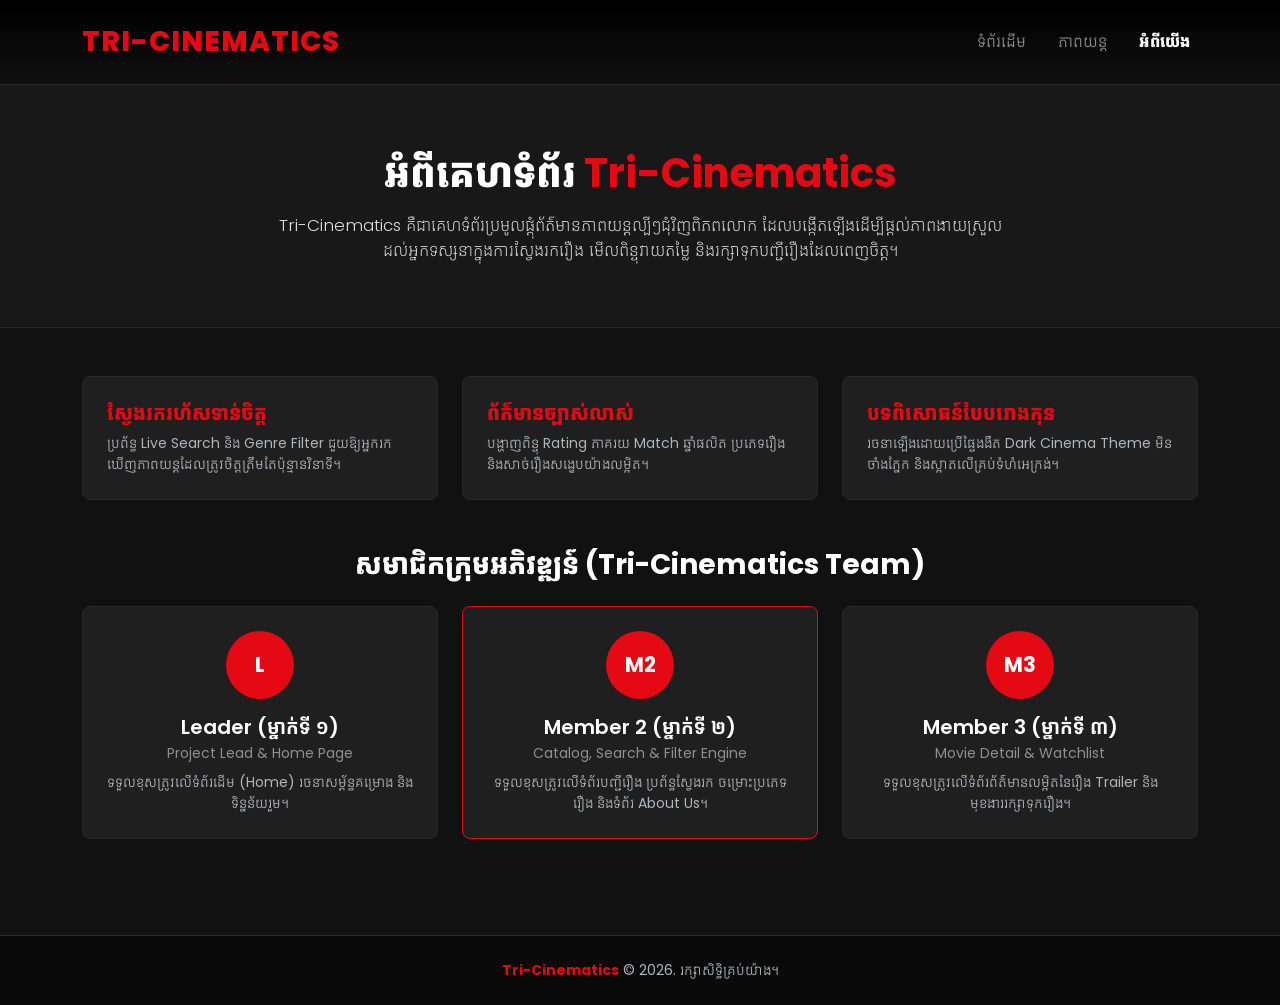
<file: pages/about.html>
<!DOCTYPE html>
<html lang="km">
<head>
    <meta charset="UTF-8">
    <meta name="viewport" content="width=device-width, initial-scale=1.0">
    <title>អំពីយើង - Tri-Cinematics</title>
    <!-- Bootstrap 5 CSS -->
    <link href="https://cdn.jsdelivr.net/npm/bootstrap@5.3.3/dist/css/bootstrap.min.css" rel="stylesheet">
    <!-- Custom Cinema Theme CSS (ប្រើ ../ ព្រោះស្ថិតក្នុងថត pages/) -->
    <link rel="stylesheet" href="../css/style.css">
</head>
<body class="d-flex flex-column min-vh-100">

    <!-- Navbar -->
    <nav class="navbar navbar-expand-lg navbar-dark navbar-netflix sticky-top py-3">
        <div class="container">
            <a class="navbar-brand brand-logo fs-3" href="../index.html">Tri-Cinematics</a>
            <button class="navbar-toggler" type="button" data-bs-toggle="collapse" data-bs-target="#navbarNav">
                <span class="navbar-toggler-icon"></span>
            </button>
            <div class="collapse navbar-collapse justify-content-end" id="navbarNav">
                <ul class="navbar-nav gap-3">
                    <li class="nav-item">
                        <a class="nav-link" href="../index.html">ទំព័រដើម</a>
                    </li>
                    <li class="nav-item">
                        <a class="nav-link" href="../movies.html">ភាពយន្ត</a>
                    </li>
                    <li class="nav-item">
                        <a class="nav-link active fw-bold text-white" href="about.html">អំពីយើង</a>
                    </li>
                </ul>
            </div>
        </div>
    </nav>

    <!-- Hero Header -->
    <header class="py-5 text-center" style="background-color: #181818; border-bottom: 1px solid #2a2a2a;">
        <div class="container py-3" style="max-width: 760px;">
            <h1 class="fw-bold mb-3">អំពីគេហទំព័រ <span style="color: #e50914;">Tri-Cinematics</span></h1>
            <p class="lead mb-0" style="color: #dddddd; font-size: 1.05rem;">
                Tri-Cinematics គឺជាគេហទំព័រប្រមូលផ្តុំព័ត៌មានភាពយន្តល្បីៗជុំវិញពិភពលោក ដែលបង្កើតឡើងដើម្បីផ្តល់ភាពងាយស្រួលដល់អ្នកទស្សនាក្នុងការស្វែងរករឿង មើលពិន្ទុវាយតម្លៃ និងរក្សាទុកបញ្ជីរឿងដែលពេញចិត្ត។
            </p>
        </div>
    </header>

    <!-- Main Content -->
    <main class="container py-5 flex-grow-1">
        <!-- ចំណុចពិសេសរបស់គេហទំព័រ -->
        <div class="row g-4 mb-5">
            <div class="col-12 col-md-4">
                <div class="p-4 rounded-3 h-100" style="background-color: #1f1f1f; border: 1px solid #2a2a2a;">
                    <h5 class="fw-bold mb-2" style="color: #e50914;">ស្វែងរករហ័សទាន់ចិត្ត</h5>
                    <p class="small mb-0">ប្រព័ន្ធ Live Search និង Genre Filter ជួយឱ្យអ្នករកឃើញភាពយន្តដែលត្រូវចិត្តត្រឹមតែប៉ុន្មានវិនាទី។</p>
                </div>
            </div>
            <div class="col-12 col-md-4">
                <div class="p-4 rounded-3 h-100" style="background-color: #1f1f1f; border: 1px solid #2a2a2a;">
                    <h5 class="fw-bold mb-2" style="color: #e50914;">ព័ត៌មានច្បាស់លាស់</h5>
                    <p class="small mb-0">បង្ហាញពិន្ទុ Rating ភាគរយ Match ឆ្នាំផលិត ប្រភេទរឿង និងសាច់រឿងសង្ខេបយ៉ាងលម្អិត។</p>
                </div>
            </div>
            <div class="col-12 col-md-4">
                <div class="p-4 rounded-3 h-100" style="background-color: #1f1f1f; border: 1px solid #2a2a2a;">
                    <h5 class="fw-bold mb-2" style="color: #e50914;">បទពិសោធន៍បែបរោងកុន</h5>
                    <p class="small mb-0">រចនាឡើងដោយប្រើផ្ទៃងងឹត Dark Cinema Theme មិនចាំងភ្នែក និងស្អាតលើគ្រប់ទំហំអេក្រង់។</p>
                </div>
            </div>
        </div>

        <!-- ក្រុមអ្នកអភិវឌ្ឍន៍ទាំង ៣ នាក់ -->
        <h3 class="fw-bold text-center mb-4">សមាជិកក្រុមអភិវឌ្ឍន៍ (Tri-Cinematics Team)</h3>
        <div class="row g-4 justify-content-center text-center">
            <!-- Leader -->
            <div class="col-12 col-sm-6 col-md-4">
                <div class="p-4 rounded-3 h-100" style="background-color: #1f1f1f; border: 1px solid #2a2a2a;">
                    <div class="rounded-circle mx-auto d-flex align-items-center justify-content-center fw-bold text-white mb-3" 
                         style="width: 68px; height: 68px; background-color: #e50914; font-size: 1.3rem;">
                        L
                    </div>
                    <h5 class="fw-semibold mb-1">Leader (ម្នាក់ទី ១)</h5>
                    <p class="small text-white-50 mb-2">Project Lead & Home Page</p>
                    <p class="small mb-0">ទទួលខុសត្រូវលើទំព័រដើម (Home) រចនាសម្ព័ន្ធគម្រោង និងទិន្នន័យរួម។</p>
                </div>
            </div>

            <!-- Member 2 -->
            <div class="col-12 col-sm-6 col-md-4">
                <div class="p-4 rounded-3 h-100" style="background-color: #1f1f1f; border: 1px solid #e50914;">
                    <div class="rounded-circle mx-auto d-flex align-items-center justify-content-center fw-bold text-white mb-3" 
                         style="width: 68px; height: 68px; background-color: #e50914; font-size: 1.3rem;">
                        M2
                    </div>
                    <h5 class="fw-semibold mb-1">Member 2 (ម្នាក់ទី ២)</h5>
                    <p class="small text-white-50 mb-2">Catalog, Search & Filter Engine</p>
                    <p class="small mb-0">ទទួលខុសត្រូវលើទំព័របញ្ជីរឿង ប្រព័ន្ធស្វែងរក ចម្រោះប្រភេទរឿង និងទំព័រ About Us។</p>
                </div>
            </div>

            <!-- Member 3 -->
            <div class="col-12 col-sm-6 col-md-4">
                <div class="p-4 rounded-3 h-100" style="background-color: #1f1f1f; border: 1px solid #2a2a2a;">
                    <div class="rounded-circle mx-auto d-flex align-items-center justify-content-center fw-bold text-white mb-3" 
                         style="width: 68px; height: 68px; background-color: #e50914; font-size: 1.3rem;">
                        M3
                    </div>
                    <h5 class="fw-semibold mb-1">Member 3 (ម្នាក់ទី ៣)</h5>
                    <p class="small text-white-50 mb-2">Movie Detail & Watchlist</p>
                    <p class="small mb-0">ទទួលខុសត្រូវលើទំព័រព័ត៌មានលម្អិតនៃរឿង Trailer និងមុខងាររក្សាទុករឿង។</p>
                </div>
            </div>
        </div>
    </main>

    <!-- Footer -->
    <footer class="py-4 text-center small mt-5" style="background-color: #0a0a0a; border-top: 1px solid #2a2a2a;">
        <div class="container">
            <span class="fw-bold" style="color: #e50914;">Tri-Cinematics</span> &copy; 2026. រក្សាសិទ្ធិគ្រប់យ៉ាង។
        </div>
    </footer>

    <!-- Bootstrap 5 JS -->
    <script src="https://cdn.jsdelivr.net/npm/bootstrap@5.3.3/dist/js/bootstrap.bundle.min.js"></script>
</body>
</html>
</file>
<file: css/style.css>
/* css/style.css */
@import url('https://fonts.googleapis.com/css2?family=Kantumruy+Pro:wght@300;400;500;600;700&family=Poppins:wght@300;400;500;600;700;800&display=swap');

:root {
    --cinema-red: #e50914;
    --cinema-red-hover: #f40612;
    --dark-bg: #111111;
    --card-surface: #1f1f1f;
    --border-color: #2a2a2a;
    --text-heading: #ffffff;
    --text-body: #adb5bd;
}

body {
    background-color: var(--dark-bg);
    color: var(--text-body);
    font-family: 'Poppins', 'Kantumruy Pro', system-ui, sans-serif;
    overflow-x: hidden;
}

h1, h2, h3, h4, h5, h6, .text-heading {
    color: var(--text-heading);
}

/* Navbar បែប Netflix */
.navbar-netflix {
    background: linear-gradient(to bottom, rgba(0, 0, 0, 0.92) 10%, rgba(17, 17, 17, 0.96) 100%);
    border-bottom: 1px solid var(--border-color);
    backdrop-filter: blur(8px);
}

.brand-logo {
    color: var(--cinema-red) !important;
    font-weight: 800;
    letter-spacing: 1px;
    text-transform: uppercase;
}

/* ប៊ូតុងសំខាន់ៗពណ៌ក្រហម */
.btn-netflix {
    background-color: var(--cinema-red);
    color: #ffffff;
    border: none;
    font-weight: 600;
    border-radius: 4px;
    transition: all 0.2s ease;
}

.btn-netflix:hover, .btn-netflix:focus {
    background-color: var(--cinema-red-hover);
    color: #ffffff;
    transform: scale(1.02);
}

/* ប៊ូតុង Genre Filter */
.btn-genre {
    background-color: var(--card-surface);
    color: #dddddd;
    border: 1px solid var(--border-color);
    border-radius: 4px;
    padding: 6px 16px;
    font-size: 0.875rem;
    font-weight: 500;
    transition: all 0.2s ease;
}

.btn-genre:hover {
    background-color: #2a2a2a;
    color: #ffffff;
}

.btn-genre.active {
    background-color: var(--cinema-red);
    border-color: var(--cinema-red);
    color: #ffffff;
}

/* ប្រអប់ Search និង Sort Dropdown */
.form-control-netflix, .form-select-netflix {
    background-color: #181818;
    border: 1px solid var(--border-color);
    color: #ffffff;
    border-radius: 4px;
}

.form-control-netflix::placeholder {
    color: #777777;
}

.form-control-netflix:focus, .form-select-netflix:focus {
    background-color: var(--card-surface);
    border-color: #ffffff;
    color: #ffffff;
    box-shadow: none;
}

/* Movie Card បែប Netflix (Hover Zoom & Shadow) */
.netflix-card {
    background-color: var(--card-surface);
    border: 1px solid var(--border-color);
    border-radius: 6px;
    overflow: hidden;
    position: relative;
    transition: transform 0.35s cubic-bezier(0.25, 0.46, 0.45, 0.94), 
                box-shadow 0.35s ease, 
                border-color 0.35s ease;
    height: 100%;
    display: flex;
    flex-direction: column;
}

.netflix-card:hover {
    transform: scale(1.05);
    z-index: 10;
    border-color: var(--cinema-red);
    box-shadow: 0 12px 28px rgba(0, 0, 0, 0.85), 0 0 14px rgba(229, 9, 20, 0.3);
}

.poster-wrapper {
    position: relative;
    overflow: hidden;
    aspect-ratio: 2 / 3;
}

.movie-poster {
    width: 100%;
    height: 100%;
    object-fit: cover;
    transition: transform 0.4s ease;
}

.netflix-card:hover .movie-poster {
    transform: scale(1.08);
}

.poster-gradient {
    position: absolute;
    inset: 0;
    background: linear-gradient(to top, #1f1f1f 2%, rgba(31, 31, 31, 0.2) 45%, transparent 100%);
}

.netflix-match {
    color: #46d369;
    font-weight: 700;
    font-size: 0.85rem;
}

.netflix-rating-badge {
    background-color: var(--cinema-red);
    color: #ffffff;
    font-size: 0.75rem;
    font-weight: 700;
    padding: 3px 8px;
    border-radius: 3px;
}

.overview-truncate {
    display: -webkit-box;
    -webkit-line-clamp: 2;
    -webkit-box-orient: vertical;
    overflow: hidden;
    font-size: 0.82rem;
    color: #bbbbbb;
    line-height: 1.5;
}
</file>
